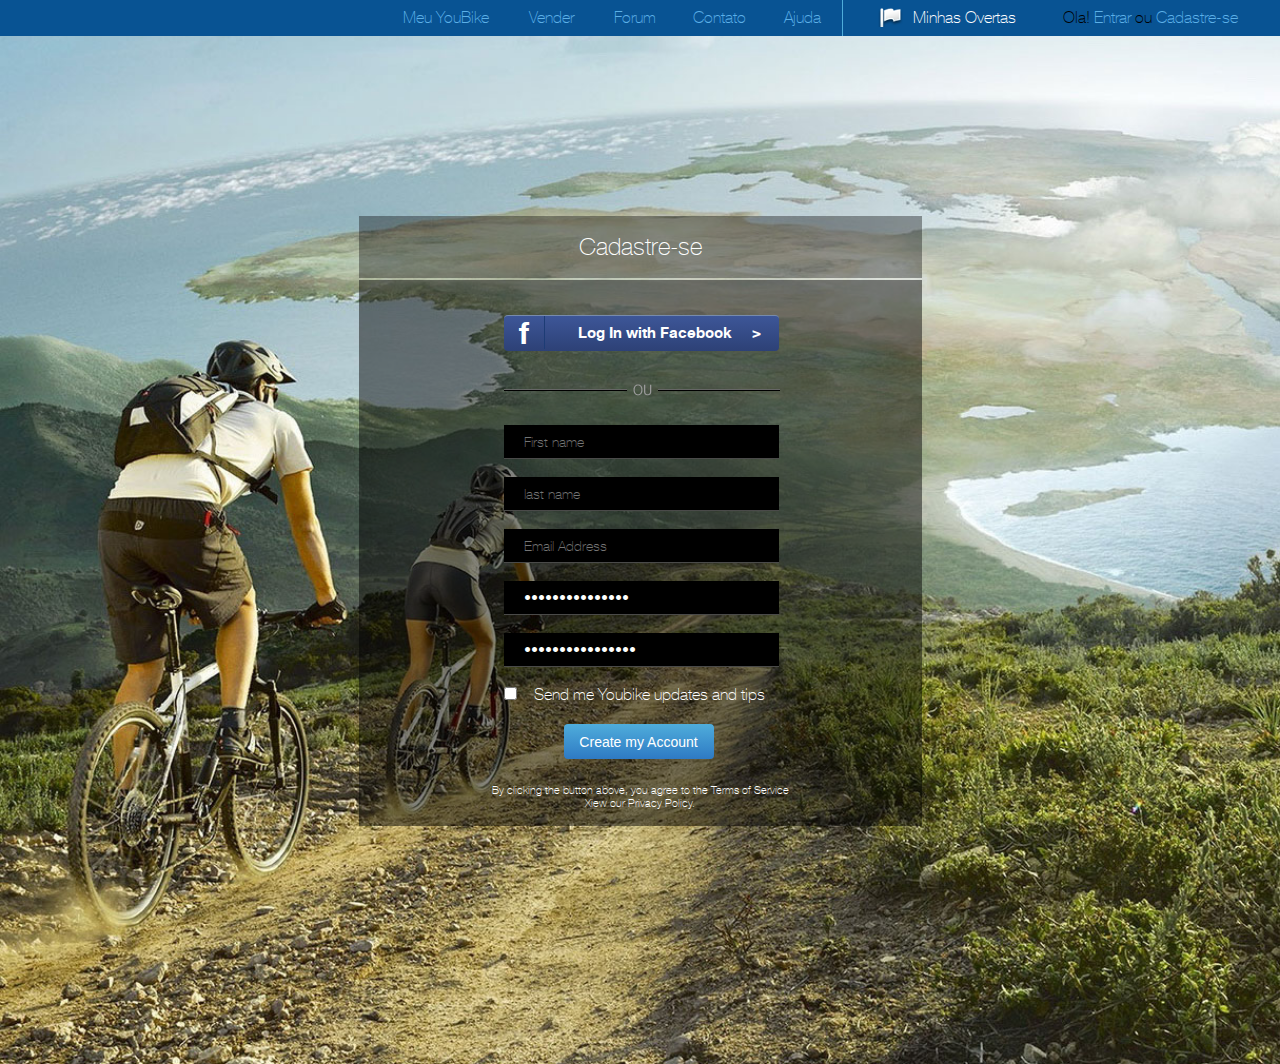
<file: HTML(Lesson4)/index.html>
<!DOCTYPE html>
<html lang="en">
<head>
	<meta charset="UTF-8">
	<title>Lesson 4</title>
	<link rel="stylesheet" href="css/style4.css">
</head>
<body>

<div class="header">
	
	<ul>

		<li class="menu1">
		<a href="">Meu YouBike</a>
		</li>

		<li class="menu2">
		<a href="">Vender</a>
		</li>

		<li class="menu3">
		<a href="">Forum</a>
		</li>

		<li class="menu4">
		<a href="">Contato</a>
		</li>

		<li class="menu5">
		<a href="">Ajuda</a>
		</li>

		<li class="menu6"> 
		<a href="">Minhas Overtas</a>
		</li>

		<li class="menu7">Ola!
		<a class="" href="">Entrar</a> ou <a href="">Cadastre-se</a>

		</li>
	</ul>

</div>

<div class="fon">

		<div class="form">

		    <div class="podform">

		       	<p>Cadastre-se </p>

		    </div>
		    	
		</div>

<div class="form1">
		 <div class="input">	
			<div class="facebook">
				<ul class="item">
					<li class="item1"><h1><a href="">f</a></h1></li>
					<li class="item2">Log In with Facebook </li>
					<li class="item3">&gt;</li>
				</ul>
			</div>
				

			<div class="ou">
					<img src="img/Layer49.png" alt="">
			</div>

			<div class="input1">

				<form class="regforma" action="#">

					<input class="box ho" type="text" required name="first name" placeholder="First name">
					<input class="box1 ho" type="text" name="last name" placeholder="last name">
					<input class="box2 ho" type="email" name="email"  required placeholder="Email Address">
					<input class="box3 ho" type="password" name="passwordname"  value="Choose Password">
					<input class="box4 ho" type="password" name="password"  value="Password Confirm">
					<input class="box5" type="checkbox" id="quadro"> <label for="quadro">Send me Youbike updates and tips</label>
					<input class="box6" type="submit" name="account" value="Create my Account">

				</form>

			</div>
     		
		</div>
		
 	<div class="footer">

        <p>By clicking the button above, you agree to the Terms of Service </p>
        <p>Xiew our Privacy Policy.</p>

 	</div> 
</div>

</div>


</body>
</html>
</file>
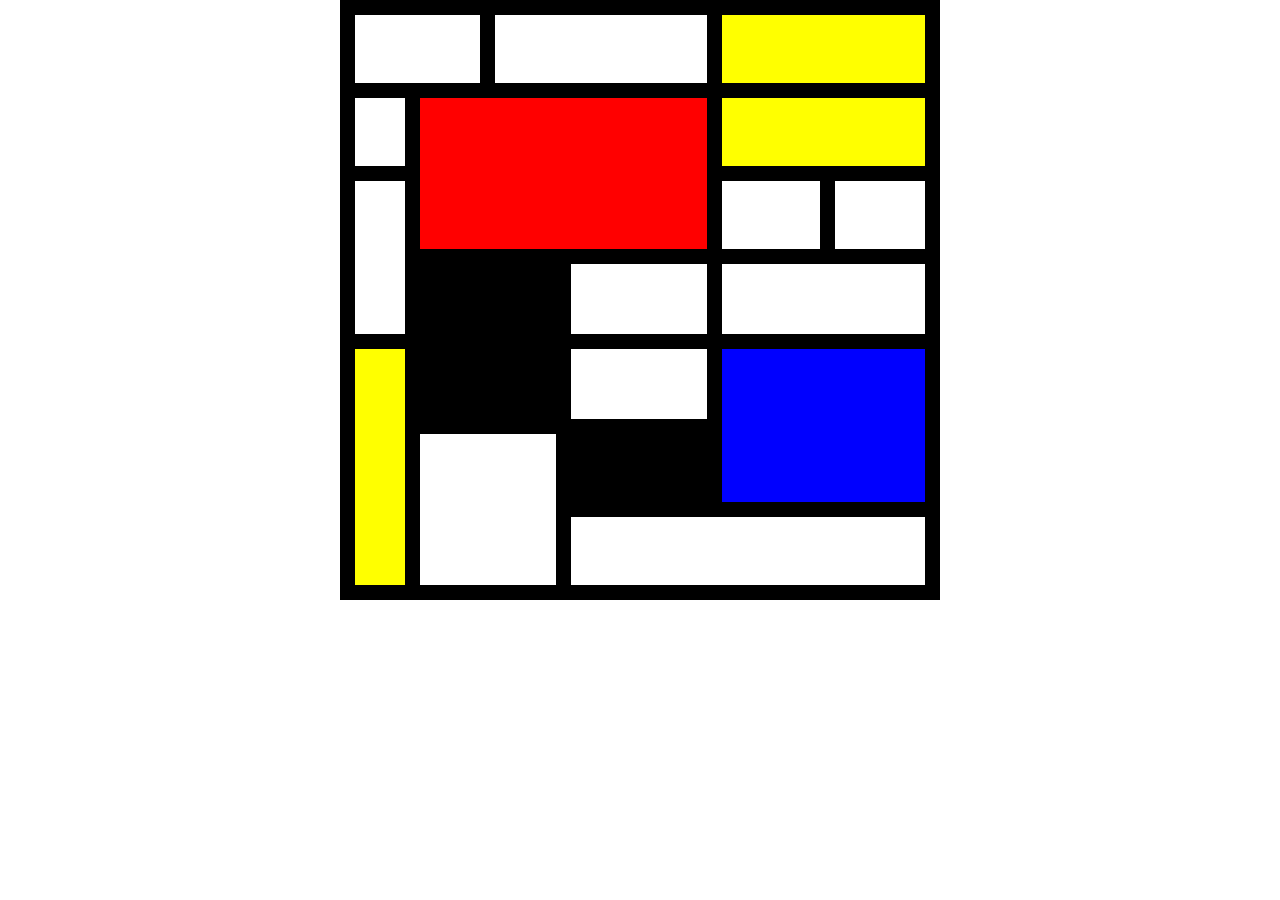
<file: HTML(Lesson5.2)/index.html>
<!DOCTYPE html>
<html lang="en">
<head>
	<meta charset="UTF-8">
	<title>Document</title>
	<link rel="stylesheet" href="css/style5.1.css">

</head>
<body>



	<div>
		<table>

			<tr>
				<td colspan="2"></td> <td colspan="5"></td> <td colspan="3" bgcolor="yellow"></td>
				
			</tr>
	
			<tr>
				<td rowspan="3" width="50"></td> <td colspan="6" rowspan="6" bgcolor="red"></td>  <td colspan="3" bgcolor="yellow" rowspan="3"></td>	
			</tr>
	
			<tr>	
			</tr>

			<tr>	 	
			</tr>

			<tr>
				<td rowspan="4"></td>   <td colspan="2" rowspan="3"></td> <td rowspan="3" width="90px"></td>	
			</tr>

			<tr>	
			</tr>
	
			<tr>
			</tr>
	
			<tr>
				 <td colspan="3" rowspan="2" bgcolor="black" width="5"></td>  <td colspan="3" height="70px" width="5"></td> <td colspan="3"></td> 
				
			</tr>

			<tr>
				<td rowspan="3" bgcolor="yellow"></td> <td colspan="3" height="70"></td> <td colspan="3" rowspan="2" bgcolor="blue"></td>
			</tr>

			<tr>
				 <td colspan="3" rowspan="2"></td>  <td colspan="3" bgcolor="black"></td>  
			</tr>

			<tr>
				   <td colspan="6"></td> 	
			</tr>
			
		</table>
	</div>
	
</body>
</html>
</file>
<file: HTML(Lesson4)/css/style4.css>
*{

  margin: 0;
  padding: 0;
}

@font-face {
    font-family: 'Helvetica_Neue';
    src: url('../fonts/helveticaneue-thin-webfont.eot');
    src: url('../fonts/helveticaneue-thin-webfont.eot?#iefix') format('embedded-opentype'),
         url('../fonts/helveticaneue-thin-webfont.woff2') format('woff2'),
         url('../fonts/helveticaneue-thin-webfont.woff') format('woff'),
         url('../fonts/helveticaneue-thin-webfont.ttf') format('truetype');
    font-weight: normal;
    font-style: normal;
}

@font-face {
    font-family: 'Helvetica_Neue';
    src: url('../fonts/helveticaneuecyr-bold-webfont.eot');
    src: url('../fonts/helveticaneuecyr-bold-webfont.eot?#iefix') format('embedded-opentype'),
         url('../fonts/helveticaneuecyr-bold-webfont.woff2') format('woff2'),
         url('../fonts/helveticaneuecyr-bold-webfont.woff') format('woff'),
         url('../fonts/helveticaneuecyr-bold-webfont.ttf') format('truetype');
    font-weight: bold;
    font-style: normal;

}

body{ 
  
  font-family: 'Helvetica_Neue', tahoma, sans-serif;
  background: url(../img/Foto.jpg);
  background-repeat: no-repeat;
  /*background-size: 100%; */
  height: 1064px;
  background-size: cover;
  background-position: center center;
  position: relative;
}

.header{

  height: 36px;
  background: #085393;


} 

.header ul{

  height: 36px;
  text-align: right;

}

.header ul li{

  list-style: none;
  display: inline-block;
  height: 36px;
  vertical-align: middle;
  line-height: 36px;
  text-align: center;
  
}

.header ul li a{

  text-decoration: none;
  color: #5cb0e8;

} 

.menu6 a{

  background-image: url(../img/Flag.png);
  background-repeat: no-repeat;
  padding-left: 35px;
  color: white;

}

.header ul li.menu1:hover{

  
  background: linear-gradient(to top, #2e7ac4, #4eacda);
  line-height: 36px;
  height: 36px;
  text-align: center;
  box-sizing: border-box;
  transition: 3s;
}

.header ul li.menu2:hover{

  
  background: linear-gradient(to top, #2e7ac4, #4eacda);
  line-height: 36px;
  height: 36px;
  text-align: center;
  box-sizing: border-box;
  transition: 3s;
}

.header ul li.menu3:hover{

  
  background: linear-gradient(to top, #2e7ac4, #4eacda);
  line-height: 36px;
  height: 36px;
  text-align: center;
  box-sizing: border-box;
  transition: 3s;
}

.header ul li.menu4:hover{

  
  background: linear-gradient(to top, #2e7ac4, #4eacda);
  line-height: 36px;
  height: 36px;
  text-align: center;
  box-sizing: border-box;
  transition: 3s;
}

.header ul li.menu5:hover{

  
  background: linear-gradient(to top, #2e7ac4, #4eacda);
  line-height: 36px;
  height: 36px;
  text-align: center;
  box-sizing: border-box;
  transition: 3s;
}

.header ul li.menu6:hover{


  line-height: 36px;
  height: 36px;
  text-align: center;
  box-sizing: border-box;
  transition: 3s;
}

.header ul li.menu7:hover{

  background: linear-gradient(to top, #2e7ac4, #4eacda);
  line-height: 36px;
  height: 36px;
  text-align: center;
  box-sizing: border-box;
  transition: 3s;
}

.header ul li.menu1{

  width: 123px;

}

.header ul li.menu2{

  width: 80px;

} 

.header ul li.menu3{

  width: 80px;

} 

.header ul li.menu4{

  width: 80px;

} 

.header ul li.menu5{

  width: 80px;
  border-right: 1px solid #4eacda;
  box-sizing: border-box;

} 

.header ul li.menu6{

  width: 199px;
  
} 
.header ul li.menu6 a{

  color: white;
}

.header ul li.menu7{

  width: 200px;
  margin-right: 30px;
} 


.menu7 a:hover{

  text-decoration: underline;

 } 

.header ul li a:hover{
  
  color: white;
  transition: 2s;

}

/*.fon{
  
  background: url(../img/Foto.jpg);
  background-repeat: no-repeat;
  
  height: 1064px;
  background-size: cover;
  background-position: center center;
  position: relative;
}
*/
.form {
  background: rgba(0, 0, 0, 0.36);
  width: 563px;
  height: 62px;
  position: absolute;
  top: -571px;
  right: 0;
  left: 0;
  bottom: 0;
  margin:auto;

}

.podform {
 
   text-align: center;
   font-weight: 500;
 
   font-size: 24px;
   color: white;
   padding: 17px;

}

.form1{
  
  width: 563px;
  height: 546px;
  background: rgba(0, 0, 0, 0.47);
  top: 42px;
  right: 0;
  left: 0;
  bottom: 0;
  margin:auto;
  position: absolute;
   
}

.input {

  height: 551px;
  width: 563px;
  color:white;

}

.input .item{

  position: absolute;
  left: 145px;
  top: 35px;

}

.item{

  height: 35px;
  width: 275px;
  background: linear-gradient(to top, #2d4176, #3d5698);
  font-size: 15px;
  border-radius: 4px;
  border-top: 1px solid #778bac;

}

.item a{
  color: white;
  text-decoration: none;
}

.item1 a:hover{
  display: block;
  height: 31px;
  width: 40px;
  color: white;
  list-style: none;
  text-decoration: none;
}



.item li{

  display: inline-block;
  color: white;
  font-weight: bold;
  text-align: center;
  padding: 8px;

}

.form1 .item1{

  display:  block;
  padding: 1px 0;
  border-right: 1px solid #1d3c75;
  width: 40px;
  float: left;
  height: 31px;
  margin-right: 25px;

}

/*.form1 .item1:hover{
  height: 30px;
}


*/
.item .item2{

  display: inline ;
  width: 225px;
  text-align: center;
  padding: -1px 12px 0 25px;

}


.ou {

  position: absolute;
  padding: 30px 0;
  left: 145px;
  top: 71px;
  width: 275px;
  height: 12px;

}

.input1 {

  position: absolute;
  left: 145px;
  top: 145px;
  width: 275px;
  height: 72px;

}
 .box,.box1,.box2,.box3,.box4{

  font-family: 'Helvetica_Neue', tahoma, sans-serif;
  font-size: 14px;
  font-weight: normal;
  width: 255px;
  height: 33px;
  background-color: black;
  margin-bottom: 18px;
  border-width: inherit;
  border-bottom: 1px solid #4a4a49;
  color: white;
  padding-left: 20px;

}

.regforma .ho:hover{

  background-color: #1b5288;
  box-shadow: 0px 0px 15px 3px rgba(104,155,204,1);
  transition: 2s;
}

.regforma label{

  padding-left: 13px;

}

.box6{

  display: block;
  margin: 20px 60px;
  width: 150px;
  height:  35px;
  background: linear-gradient(to top, #2e7ac4, #4faddb);
  border-width: inherit;
  color: white;
  border-radius: 4px;
  font-size: 14px;

}

.footer {
  position: absolute;
  bottom: 16px;
  /*left: 130px;*/
  color: white;
  font-size: 11px;
  width: 563px;
  margin: 0 auto;
  text-align: center;

}
</file>
<file: HTML(Lesson5.2)/css/style5.1.css>
*{

	margin: 0;
	padding: 0;
	
}

div{

}

table{

	margin: 0 auto;
	border-collapse: collapse;
	width: 600px;
	height: 600px;
	
}

td{

	border: 15px solid black;
	/*padding: 50px;*/
}
</file>
